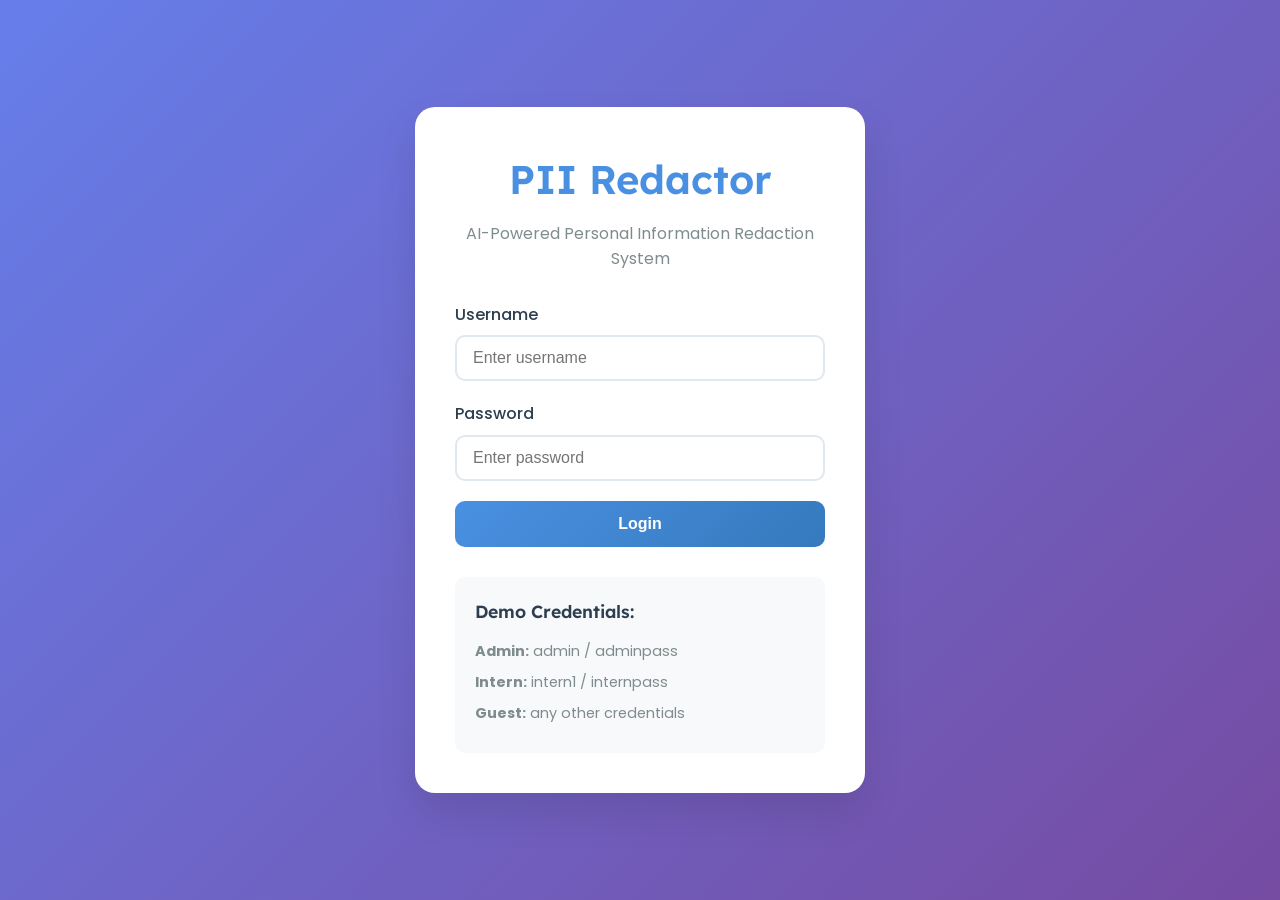
<file: index.html>
<!DOCTYPE html>
<html lang="en">
<head>
    <meta charset="UTF-8">
    <meta name="viewport" content="width=device-width, initial-scale=1.0">
    <title>PII Redactor</title>
    <link rel="stylesheet" href="style.css">
    <link href="https://fonts.googleapis.com/css2?family=Lexend+Deca:wght@300;400;500;600&family=Poppins:wght@300;400;500;600&display=swap" rel="stylesheet">
</head>
<body>
    <div id="loginPage" class="login-container">
        <div class="login-card">
            <div class="login-header">
                <h1>PII Redactor</h1>
                <p>AI-Powered Personal Information Redaction System</p>
            </div>
            
            <form id="loginForm" class="login-form">
                <div class="form-group">
                    <label for="username">Username</label>
                    <input type="text" id="username" name="username" required placeholder="Enter username">
                </div>
                
                <div class="form-group">
                    <label for="password">Password</label>
                    <input type="password" id="password" name="password" required placeholder="Enter password">
                </div>
                
                <button type="submit" class="login-btn">Login</button>
            </form>
            
            <div class="demo-credentials">
                <h3>Demo Credentials:</h3>
                <div class="credential-item">
                    <strong>Admin:</strong> admin / adminpass
                </div>
                <div class="credential-item">
                    <strong>Intern:</strong> intern1 / internpass
                </div>
                <div class="credential-item">
                    <strong>Guest:</strong> any other credentials
                </div>
            </div>
        </div>
    </div>

    <div id="dashboardPage" class="dashboard-container hidden">
        <header class="global-header">
            <div class="header-content">
                <h1>PII Redactor</h1>
                <div class="user-info">
                    <span id="userDisplay">Welcome, User</span>
                    <button id="logoutBtn" class="logout-btn">Logout</button>
                </div>
            </div>
        </header>

        <main class="dashboard-content">
            <section class="dashboard-section">
                <h2>📄 Upload Document</h2>
                <div class="upload-container">
                    <div class="file-upload-area">
                        <input type="file" id="imageInput" accept=".jpg,.jpeg,.png" class="file-input">
                        <label for="imageInput" class="file-label">
                            <div class="upload-icon">📁</div>
                            <span>Choose an image file (JPG, PNG)</span>
                        </label>
                    </div>
                    
                    <div class="image-preview-container">
                        <div id="originalPreview" class="image-preview hidden">
                            <h3>Original Image</h3>
                            <img id="originalImage" alt="Original image preview">
                        </div>
                        
                        <div id="redactedPreview" class="image-preview hidden">
                            <h3>Redacted Image</h3>
                            <div class="redacted-image-container">
                                <img id="redactedImage" alt="Redacted image">
                                <canvas id="overlayCanvas" class="overlay-canvas"></canvas>
                            </div>
                            <button id="downloadBtn" class="download-btn hidden">Download Redacted Copy</button>
                        </div>
                    </div>
                    
                    <button id="redactBtn" class="redact-btn" disabled>Redact Now</button>
                </div>
            </section>

            <section id="adminRulesSection" class="dashboard-section admin-only hidden">
                <h2>⚙️ Custom Redaction Rules (Session-Based)</h2>
                <div class="rules-container">
                    <div class="pii-classes">
                        <h3>PII Data Classes</h3>
                        <div class="class-toggle">
                            <label class="toggle-label">
                                <input type="checkbox" id="toggleName" checked>
                                <span class="toggle-slider"></span>
                                Name
                            </label>
                        </div>
                        <div class="class-toggle">
                            <label class="toggle-label">
                                <input type="checkbox" id="toggleFatherName" checked>
                                <span class="toggle-slider"></span>
                                Father Name
                            </label>
                        </div>
                        <div class="class-toggle">
                            <label class="toggle-label">
                                <input type="checkbox" id="toggleDOB" checked>
                                <span class="toggle-slider"></span>
                                Date of Birth
                            </label>
                        </div>
                        <div class="class-toggle">
                            <label class="toggle-label">
                                <input type="checkbox" id="togglePhone" checked>
                                <span class="toggle-slider"></span>
                                Phone Number
                            </label>
                        </div>
                        <div class="class-toggle">
                            <label class="toggle-label">
                                <input type="checkbox" id="toggleAadhaar" checked>
                                <span class="toggle-slider"></span>
                                Aadhaar Number
                            </label>
                        </div>
                    </div>
                    
                    <button id="applyRulesBtn" class="apply-btn">Apply Session Rules</button>
                </div>
            </section>

            <section id="accessManagementSection" class="dashboard-section admin-only hidden">
                <h2>👥 User & Intern Access Management (Session-Based)</h2>
                <div class="access-table-container">
                    <table class="access-table">
                        <thead>
                            <tr>
                                <th>Role</th>
                                <th>PII Class</th>
                                <th>Can View</th>
                                <th>Can Reveal</th>
                            </tr>
                        </thead>
                        <tbody id="accessTableBody">
                            </tbody>
                    </table>
                    <button id="applyPermissionsBtn" class="apply-btn">Apply Session Permissions</button>
                </div>
            </section>
            
            <section id="auditSection" class="dashboard-section admin-only hidden">
                <h2>📊 Reveal Controls (Audit Trail - Session-Based)</h2>
                <div class="audit-container">
                    <table class="audit-table">
                        <thead>
                            <tr>
                                <th>Field</th>
                                <th>Revealed By</th>
                                <th>Time</th>
                            </tr>
                        </thead>
                        <tbody id="auditTableBody">
                            </tbody>
                    </table>
                </div>
            </section>
        </main>
    </div>

    <div id="toastContainer" class="toast-container"></div>
    <script src="script.js"></script>
</body>
</html>
</file>
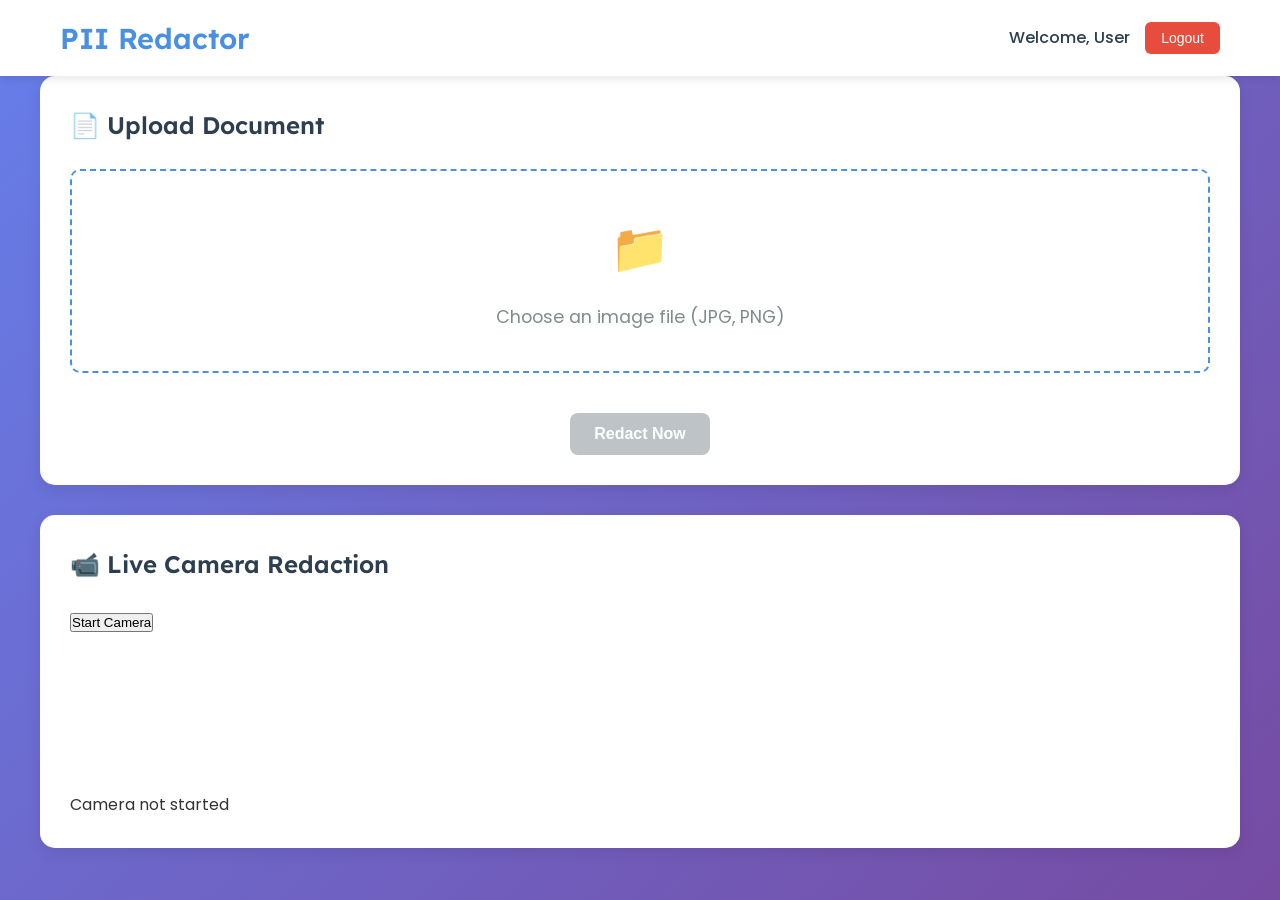
<file: dashboard.html>
<!DOCTYPE html>
<html lang="en">
<head>
    <meta charset="UTF-8">
    <meta name="viewport" content="width=device-width, initial-scale=1.0">
    <title>PII Redactor - Dashboard</title>
    <link rel="stylesheet" href="style.css">
    <link href="https://fonts.googleapis.com/css2?family=Lexend+Deca:wght@300;400;500;600&family=Poppins:wght@300;400;500;600&display=swap" rel="stylesheet">
</head>
<body>
    <header class="global-header">
        <div class="header-content">
            <h1>PII Redactor</h1>
            <div class="user-info">
                <span id="userDisplay">Welcome, User</span>
                <button id="logoutBtn" class="logout-btn">Logout</button>
            </div>
        </div>
    </header>

    <main class="dashboard-container">
        <section class="dashboard-section">
            <h2>📄 Upload Document</h2>
            <div class="upload-container">
                <div class="file-upload-area">
                    <input type="file" id="imageInput" accept=".jpg,.jpeg,.png" class="file-input">
                    <label for="imageInput" class="file-label">
                        <div class="upload-icon">📁</div>
                        <span>Choose an image file (JPG, PNG)</span>
                    </label>
                </div>
                
                <div class="image-preview-container">
                    <div id="originalPreview" class="image-preview hidden">
                        <h3>Original Image</h3>
                        <img id="originalImage" alt="Original image preview">
                    </div>
                    
                    <div id="redactedPreview" class="image-preview hidden">
                        <h3>Redacted Image</h3>
                        <div class="redacted-image-container">
                            <img id="redactedImage" alt="Redacted image">
                        </div>
                        <button id="downloadBtn" class="download-btn hidden">Download Redacted Copy</button>
                    </div>
                </div>
                
                <button id="redactBtn" class="redact-btn" disabled>Redact Now</button>
            </div>
        </section>

        <section class="dashboard-section">
            <h2>📹 Live Camera Redaction</h2>
            <div class="camera-container">
                <div class="camera-controls">
                    <button id="startCameraBtn" class="camera-btn">Start Camera</button>
                    <button id="stopCameraBtn" class="camera-btn hidden">Stop Camera</button>
                </div>
                
                <div class="camera-feed-container">
                    <video id="cameraVideo" class="camera-video" autoplay muted></video>
                    <canvas id="cameraCanvas" class="camera-canvas"></canvas>
                </div>
                
                <div class="camera-status">
                    <span id="cameraStatus">Camera not started</span>
                </div>
            </div>
        </section>
    </main>

    <div id="toastContainer" class="toast-container"></div>
    <script src="script.js"></script>
</body>
</html>
</file>
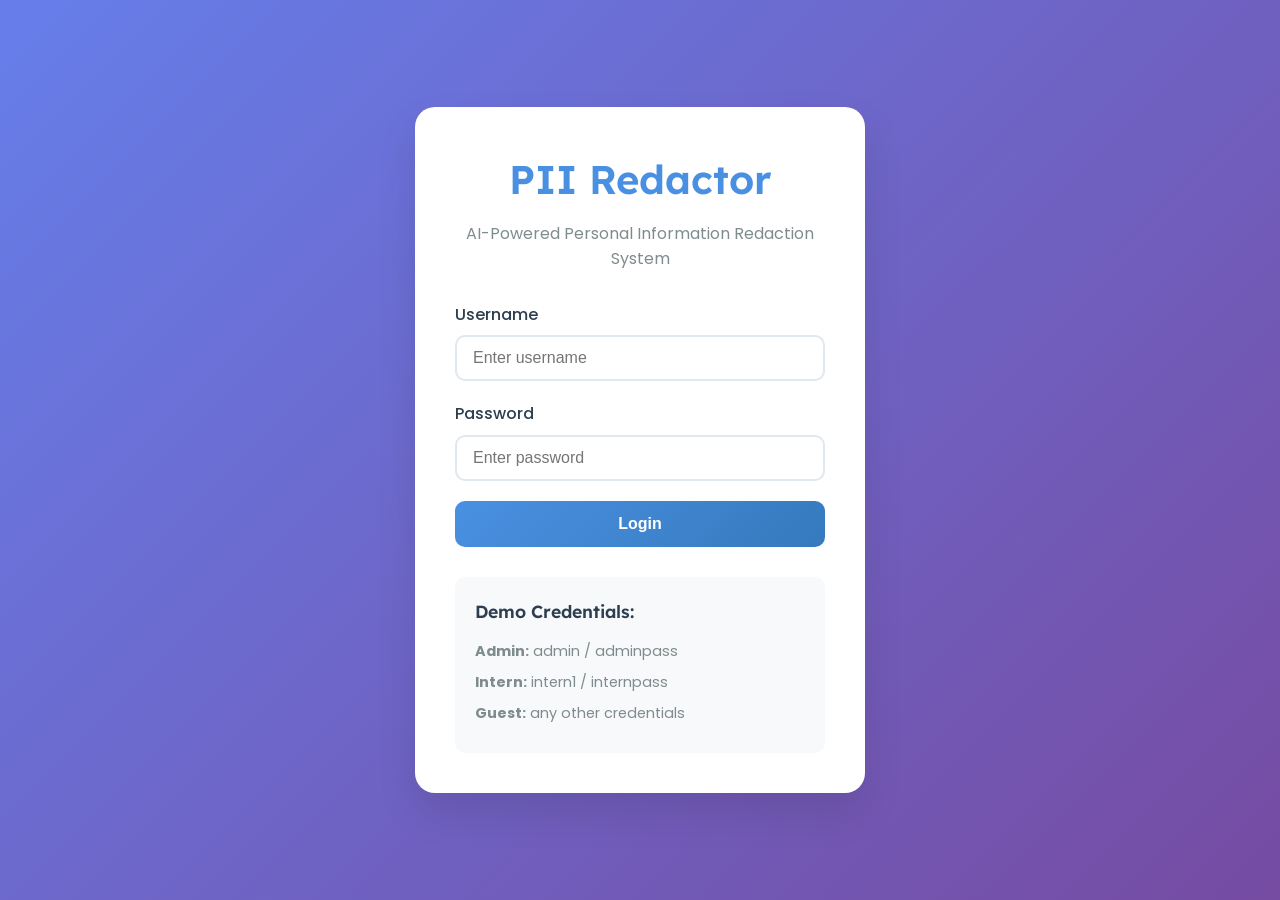
<file: login.html>
<!DOCTYPE html>
<html lang="en">
<head>
    <meta charset="UTF-8">
    <meta name="viewport" content="width=device-width, initial-scale=1.0">
    <title>PII Redactor - Login</title>
    <link rel="stylesheet" href="style.css">
    <link href="https://fonts.googleapis.com/css2?family=Lexend+Deca:wght@300;400;500;600&family=Poppins:wght@300;400;500;600&display=swap" rel="stylesheet">
</head>
<body>
    <div class="login-container">
        <div class="login-card">
            <div class="login-header">
                <h1>PII Redactor</h1>
                <p>AI-Powered Personal Information Redaction System</p>
            </div>
            
            <form id="loginForm" class="login-form">
                <div class="form-group">
                    <label for="username">Username</label>
                    <input type="text" id="username" name="username" required placeholder="Enter username">
                </div>
                
                <div class="form-group">
                    <label for="password">Password</label>
                    <input type="password" id="password" name="password" required placeholder="Enter password">
                </div>
                
                <button type="submit" class="login-btn">Login</button>
            </form>
            
            <div class="demo-credentials">
                <h3>Demo Credentials:</h3>
                <div class="credential-item">
                    <strong>Admin:</strong> admin / adminpass
                </div>
                <div class="credential-item">
                    <strong>Intern:</strong> intern1 / internpass
                </div>
                <div class="credential-item">
                    <strong>Guest:</strong> any other credentials
                </div>
            </div>
        </div>
    </div>

    <script src="script.js"></script>
</body>
</html>
</file>
<file: style.css>
/* Reset and Base Styles */
* { margin: 0; padding: 0; box-sizing: border-box; }
body {
    font-family: 'Poppins', sans-serif;
    background: linear-gradient(135deg, #667eea 0%, #764ba2 100%);
    min-height: 100vh;
    color: #333;
    line-height: 1.6;
}
h1, h2, h3 { font-family: 'Lexend Deca', sans-serif; font-weight: 600; color: #2c3e50; }

/* Login Page */
.login-container { display: flex; justify-content: center; align-items: center; min-height: 100vh; padding: 20px; }
.login-card { background: white; border-radius: 20px; box-shadow: 0 20px 40px rgba(0, 0, 0, 0.1); padding: 40px; width: 100%; max-width: 450px; text-align: center; }
.login-header h1 { color: #4A90E2; font-size: 2.5rem; margin-bottom: 10px; }
.login-header p { color: #7f8c8d; font-size: 1rem; margin-bottom: 30px; }
.login-form { margin-bottom: 30px; }
.form-group { margin-bottom: 20px; text-align: left; }
.form-group label { display: block; margin-bottom: 8px; font-weight: 500; color: #2c3e50; }
.form-group input { width: 100%; padding: 12px 16px; border: 2px solid #e1e8ed; border-radius: 10px; font-size: 16px; transition: border-color 0.3s ease; }
.form-group input:focus { outline: none; border-color: #4A90E2; box-shadow: 0 0 0 3px rgba(74, 144, 226, 0.1); }
.login-btn { width: 100%; padding: 14px; background: linear-gradient(135deg, #4A90E2 0%, #357ABD 100%); color: white; border: none; border-radius: 10px; font-size: 16px; font-weight: 600; cursor: pointer; transition: transform 0.2s ease, box-shadow 0.2s ease; }
.login-btn:hover { transform: translateY(-2px); box-shadow: 0 10px 20px rgba(74, 144, 226, 0.3); }
.demo-credentials { background: #f8f9fa; border-radius: 10px; padding: 20px; text-align: left; }
.demo-credentials h3 { color: #2c3e50; margin-bottom: 15px; font-size: 1.1rem; }
.credential-item { margin-bottom: 8px; color: #7f8c8d; font-size: 0.9rem; }

/* Dashboard Page */
.dashboard-container { max-width: 1200px; margin: 0 auto; }
.global-header { background: white; box-shadow: 0 2px 10px rgba(0, 0, 0, 0.1); padding: 15px 0; position: sticky; top: 0; z-index: 100; }
.header-content { max-width: 1200px; margin: 0 auto; padding: 0 20px; display: flex; justify-content: space-between; align-items: center; }
.header-content h1 { color: #4A90E2; font-size: 1.8rem; }
.user-info { display: flex; align-items: center; gap: 15px; }
.user-info span { color: #2c3e50; font-weight: 500; }
.logout-btn { padding: 8px 16px; background: #e74c3c; color: white; border: none; border-radius: 6px; cursor: pointer; font-size: 14px; transition: background-color 0.3s ease; }
.logout-btn:hover { background: #c0392b; }
.dashboard-content { padding: 30px 20px; }
.dashboard-section { background: white; border-radius: 15px; box-shadow: 0 5px 15px rgba(0, 0, 0, 0.08); padding: 30px; margin-bottom: 30px; }
.dashboard-section h2 { color: #2c3e50; margin-bottom: 25px; font-size: 1.5rem; display: flex; align-items: center; gap: 10px; }

/* Admin-only sections */
.admin-only { border-left: 4px solid #F5A623; }
.admin-only h2 { color: #F5A623; }

/* Upload Section */
.upload-container { display: flex; flex-direction: column; gap: 20px; }
.file-upload-area { border: 2px dashed #4A90E2; border-radius: 10px; padding: 40px; text-align: center; transition: border-color 0.3s ease; cursor: pointer; }
.file-upload-area:hover { border-color: #357ABD; }
.file-input { display: none; }
.file-label { cursor: pointer; display: flex; flex-direction: column; align-items: center; gap: 15px; }
.upload-icon { font-size: 3rem; color: #4A90E2; }
.file-label span { color: #7f8c8d; font-size: 1.1rem; }
.image-preview-container { display: grid; grid-template-columns: 1fr 1fr; gap: 20px; }
.image-preview { text-align: center; }
.image-preview h3 { margin-bottom: 15px; color: #2c3e50; }
.image-preview img { max-width: 100%; max-height: 400px; border-radius: 10px; box-shadow: 0 5px 15px rgba(0, 0, 0, 0.1); }
.redacted-image-container { position: relative; display: inline-block; }
.overlay-canvas { position: absolute; top: 0; left: 0; pointer-events: none; }
.reveal-btn {
    position: absolute;
    background: #4A90E2; color: white; border: none; border-radius: 4px;
    padding: 4px 8px; font-size: 12px; cursor: pointer; z-index: 10;
}
.redact-btn, .download-btn { padding: 12px 24px; background: linear-gradient(135deg, #4A90E2 0%, #357ABD 100%); color: white; border: none; border-radius: 8px; font-size: 16px; font-weight: 600; cursor: pointer; transition: transform 0.2s ease, box-shadow 0.2s ease; align-self: center; }
.redact-btn:hover, .download-btn:hover { transform: translateY(-2px); box-shadow: 0 8px 16px rgba(74, 144, 226, 0.3); }
.redact-btn:disabled { background: #bdc3c7; cursor: not-allowed; transform: none; box-shadow: none; }

/* Rules Section */
.rules-container { display: flex; align-items: flex-start; justify-content: space-between; flex-wrap: wrap; gap: 30px; }
.pii-classes { flex: 1; min-width: 250px; }
.pii-classes h3 { margin-bottom: 20px; color: #2c3e50; }
.class-toggle { margin-bottom: 15px; }
.toggle-label { display: flex; align-items: center; gap: 12px; cursor: pointer; font-weight: 500; color: #2c3e50; }
.toggle-label input[type="checkbox"] { display: none; }
.toggle-slider { width: 50px; height: 24px; background: #bdc3c7; border-radius: 12px; position: relative; transition: background-color 0.3s ease; }
.toggle-slider:before { content: ''; position: absolute; width: 20px; height: 20px; background: white; border-radius: 50%; top: 2px; left: 2px; transition: transform 0.3s ease; }
.toggle-label input[type="checkbox"]:checked + .toggle-slider { background: #4A90E2; }
.toggle-label input[type="checkbox"]:checked + .toggle-slider:before { transform: translateX(26px); }
.apply-btn { padding: 12px 24px; background: linear-gradient(135deg, #F5A623 0%, #F39C12 100%); color: white; border: none; border-radius: 8px; font-size: 16px; font-weight: 600; cursor: pointer; transition: transform 0.2s ease, box-shadow 0.2s ease; margin-top: 20px; }
.apply-btn:hover { transform: translateY(-2px); box-shadow: 0 8px 16px rgba(245, 166, 35, 0.3); }

/* Access Management Section */
.access-table-container { overflow-x: auto; }
.access-table { width: 100%; border-collapse: collapse; margin-bottom: 20px; }
.access-table th, .access-table td { padding: 12px; text-align: left; border-bottom: 1px solid #e1e8ed; }
.access-table th { background: #f8f9fa; font-weight: 600; color: #2c3e50; }
.access-table td { color: #2c3e50; }

/* Audit Section */
.audit-table { width: 100%; border-collapse: collapse; }
.audit-table th, .audit-table td { padding: 12px; text-align: left; border-bottom: 1px solid #e1e8ed; }
.audit-table th { background: #f8f9fa; font-weight: 600; color: #2c3e50; }

/* Utilities */
.hidden { display: none !important; }

/* Toast Notifications */
.toast-container { position: fixed; top: 20px; right: 20px; z-index: 1000; }
.toast { background: white; border-radius: 8px; box-shadow: 0 5px 15px rgba(0, 0, 0, 0.2); padding: 15px 20px; margin-bottom: 10px; min-width: 300px; display: flex; align-items: center; gap: 10px; animation: slideIn 0.3s ease; }
.toast.success { border-left: 4px solid #27ae60; }
.toast.error { border-left: 4px solid #e74c3c; }
.toast-icon { font-size: 1.2rem; }
.toast-message { flex: 1; color: #2c3e50; }
@keyframes slideIn { from { transform: translateX(100%); opacity: 0; } to { transform: translateX(0); opacity: 1; } }

/* Responsive */
@media (max-width: 768px) {
    .dashboard-content { padding: 20px 15px; }
    .dashboard-section { padding: 20px; }
    .image-preview-container { grid-template-columns: 1fr; }
    .header-content { flex-direction: column; gap: 15px; }
}
@media (max-width: 480px) {
    .login-card { padding: 30px 20px; }
    .dashboard-section { padding: 15px; }
}
</file>
